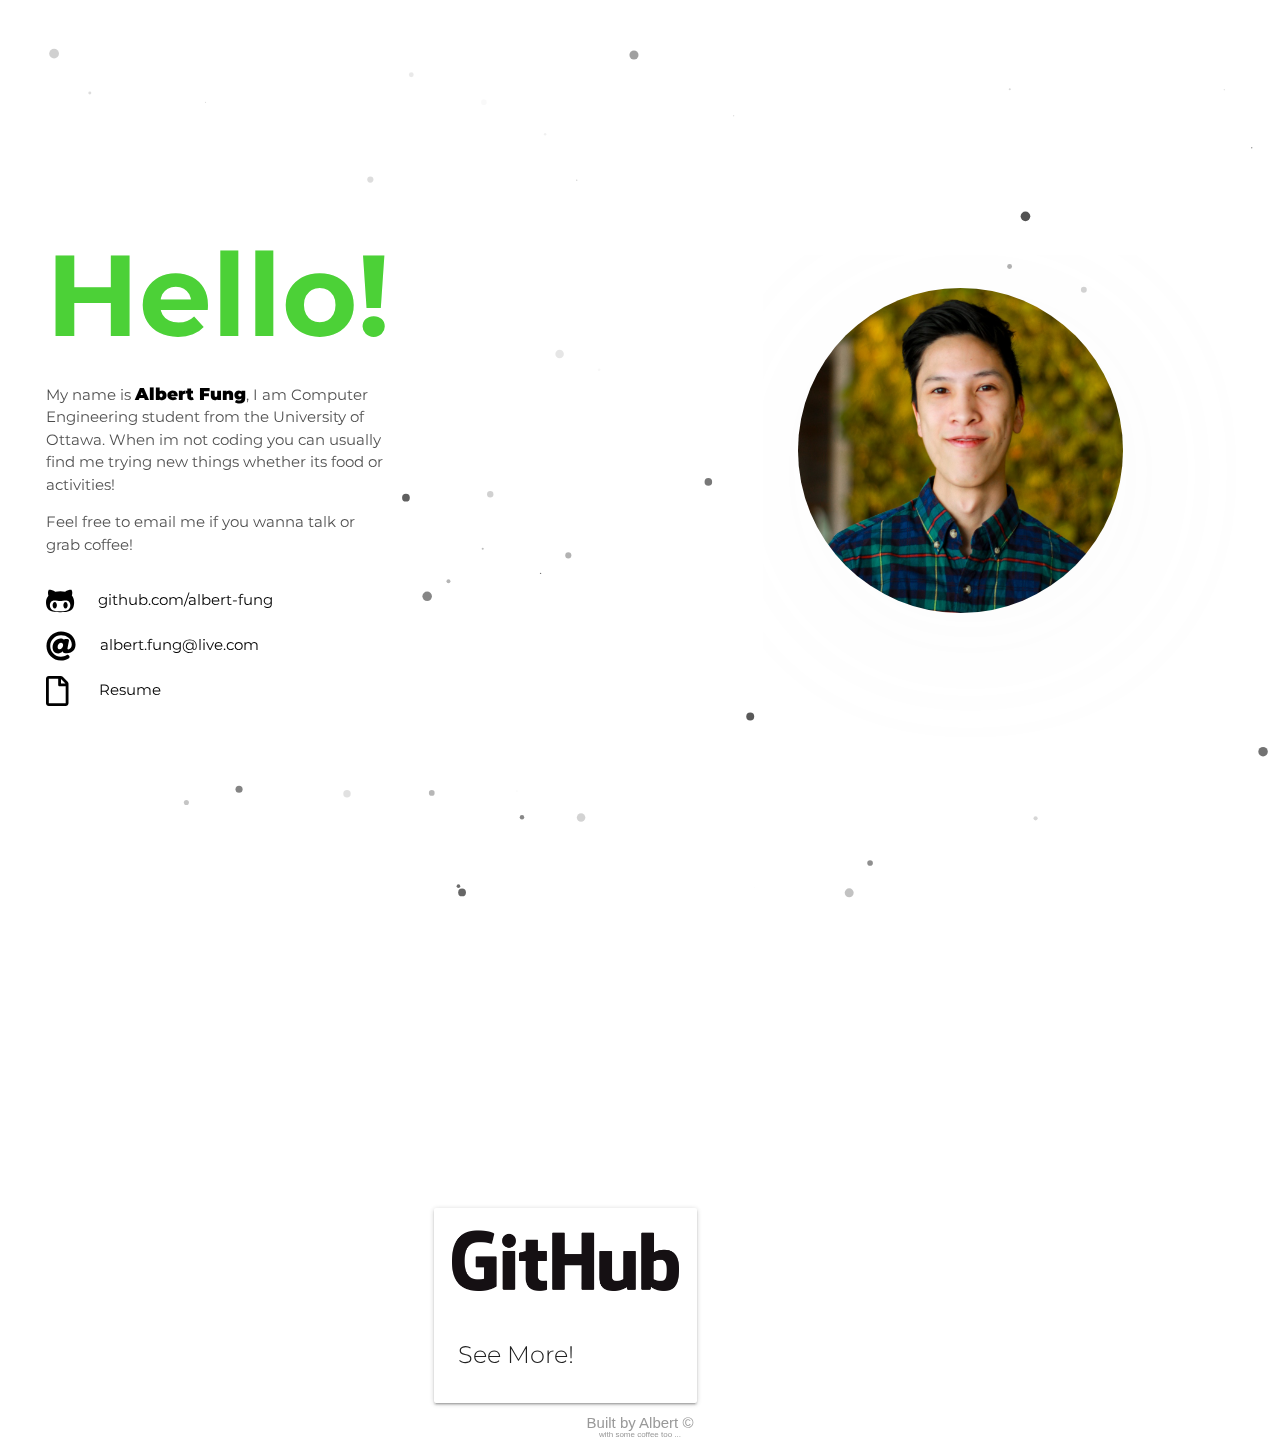
<file: index.html>
<!DOCTYPE html>
<html>
<head>
    <meta charset="utf-8" />
    <meta name="viewport" content="width=device-width">
    <meta http-equiv="X-UA-Compatible" content="IE=edge">
    <title>Albert Fung</title>
    <link rel="stylesheet" href="sass/Frontpage.css">
    <link rel="icon" type="image/ico" href="./assets/images/icon.png" />
    <!-- materialize css/js (for cards) -->
    <link rel="stylesheet" href="./assets/materialize.css">  
    <script src="./assets/materialize.js"> </script>
    <!--Font Awesome Icons-->
    <script defer src="./assets/fontawesome.js"></script>
   
    <!--Fonts-->
    <link href="https://fonts.googleapis.com/css?family=Montserrat" rel="stylesheet">
    <!--AOS animations-->
    <link rel="stylesheet" href="./assets/AOS/aos.css">
    <script src="./assets/AOS/aos.js"></script>
    
    <!--Particles js -->
    <script src="assets/particles.js"></script>
    <script src="background-particles.js"></script>
  </head>
  
<body>
<!--Hero page -->
  <section class="Landingpage">
    <div class="container--center-self " id="portrait">
      <img data-aos="fade-down" src="assets/images/portrait.jpg" alt="Self-Portrait">
    </div>
    <div id="subtitle" class="container--center-self">
      <div>
        <p><span id=greetings>Hello!</span><br>
          My name is <span id="name">Albert Fung</span>, I am Computer Engineering 
          student from the University of Ottawa.
          When im not coding you can usually find me 
          trying new things whether its food or activities!
      
          <p>Feel free to email me if you wanna talk or grab coffee!</p>
        </p>
        <!--Section about contact information , resume and github-->
        <div id="contactInfo">
          <div class="contactInfo_element">
            <a target="_blank" href="https://github.com/albert-fung">
              <i class="fab fa-github-alt fa-2x"></i>
              <span>github.com/albert-fung</span>
            </a>
          </div>
          <div class="contactInfo_element">
            <a href="mailto:albert.fung@live.com">
              <i class="fas fa-at fa-2x"></i>
              <span>albert.fung@live.com</span>
            </a>
          </div>
          <div class="contactInfo_element">
            <a href="./assets/Albert-Fung-Resume.pdf" download> 
              <i class="far fa-file fa-2x "></i>
             <span class="re-center">Resume</span>
            </a>
          </div>
        </div>
      </div>
    </div>

      <div id="particles-js">
      </div>
    </section>    
    <section id="projects">
      <div data-aos="fade-down" class="container--center-self project_title">Some Projects!</div>    
      <div class="project_demos" >
        <!--Project 1 -->
        <div data-aos="fade-down"  class="card">
          <div class="card-image waves-effect waves-block waves-light">
            <img class="activator" src="assets/images/projects_1.jpg">
          </div>
          <div class="card-content">
            <span class="card-title activator grey-text text-darken-4">Project Bee<i class="fas fa-caret-up right"></i></span>
            <p><a target="_blank" href="https://github.com/albert-fung/Project-Bee">Github</a></p>
          </div>
          <div class="card-reveal">
            <span class="card-title grey-text text-darken-4">Project Bee<i class="fas fa-times right"></i></span>
            <p class="notdone_red">Currently in development</p>
            <p>Working in a team to create 
              a real time system to collect
              data on beehives and to display 
              on a website using Firebase cloud</p>
            <p>
              <b>Role:</b> Front end developer
            </p>
            <p>
              <b>Tools:</b> Firebase SDK and ReactJS  
            </p>
          </div>
        </div>
        <!--Project 2 -->
        <div data-aos="fade-down" class="card">
          <div class="card-image waves-effect waves-block waves-light">
            <img class="activator" src="assets/images/projects_2.JPG">
          </div>
          <div class="card-content">
            <span class="card-title activator grey-text text-darken-4">Food<i class="fas fa-caret-up right"></i></span>
            <p><a href="https://github.com/albert-fung/Food">Github</a></p>
          </div>
          <div class="card-reveal">
            <span class="card-title grey-text text-darken-4">Food<i class="fas fa-times right"></i></span>
            <p>
            A Yelp inspired website that searches
            for food at your current location or 
            anywhere around the world using yelp fusion api 
            and google maps api 
            </p>
            <p>
            <b>Tools:</b> ReactJS 
            </p>
          </div>
        </div>
        <!--Project 3-->
        <div data-aos="fade-down" class="card">
            <div class="card-image waves-effect waves-block waves-light">
              <img class="activator" src="assets/images/projects_3.JPG">
            </div>
            <div class="card-content">
              <span class="card-title activator grey-text text-darken-4">Weather App<i class="fas fa-caret-up right"></i></span>
              <p><a href="https://github.com/albert-fung/Weather-app-">Github</a></p>
            </div>
            <div class="card-reveal">
              <span class="card-title grey-text text-darken-4">Weather app<i class="fas fa-times right"></i></span>
              <p>
               A responsive website that provides the  
               weekly weather forecast using Dark skies API and google maps api 
              </p>
              <p>
                <b>Tools:</b> JQuery and Bootstrap
              </p>
            </div>
          </div>
          <a target="_blank" href="https://github.com/albert-fung?tab=repositories">
          <div class="card">
              <div class="card-image waves-effect waves-block waves-light">
                <img class="activator" src="assets/images/see_more.png">
              </div>
              <div class="card-content">
                <span class="card-title activator grey-text text-darken-4">See More!</span>
              </div>
          </div>
          </a>
      </div>
    </section>
    <footer>
      Built by Albert &#169;
      <br>
      <span class="sm-font">
      with some coffee too ...
    </span>  
    </footer>
    
    <script>
      document.addEventListener("DOMContentLoaded", function(event) { 
        AOS.init({once: true});
      }); 
    </script>
</body>
</html>
</file>
<file: sass/Frontpage.css>
body,
html {
  margin: 0;
}

/*Background particles*/
#particles-js {
  width: 100vw;
  height: 100vh;
  position: fixed;
  z-index: -10;
  top: 0;
  left: 0;
}

/**Scroll bar **/
/* width */
::-webkit-scrollbar {
  width: 12px;
}

/* Handle */
::-webkit-scrollbar-thumb {
  background: #cacaca;
  border-radius: 10px;
}

/* Handle on hover */
::-webkit-scrollbar-thumb:hover {
  background: #bdbdbd;
}

/*container for landing page*/
.Landingpage {
  display: grid;
  height: 100vh;
  grid-template-columns: 25% 25% 50%;
  grid-template-areas: "subtitle blank photo";
}

/*words on landing page*/
#subtitle {
  color: rgba(0, 0, 0, 0.7);
  grid-area: subtitle;
  margin: 1vh 1vw 1vh 10vw;
  font-family: "Montserrat", sans-serif;
  background-color: white;
}
#subtitle #greetings {
  font-weight: bold;
  color: #4cd137;
  font-size: 9vw;
}
#subtitle #name {
  color: black;
  font-weight: 1000;
  font-size: 1.1em;
}

.container--center-self {
  display: flex;
  align-self: center;
  justify-self: center;
}

#portrait {
  grid-area: photo;
  border-radius: 50%;
  box-shadow: 10px 21px 300px -85px rgba(231, 231, 231, 0.75);
}
#portrait img {
  overflow: hidden;
  background: white;
  border-radius: 50%;
  width: 325px;
  height: 325px;
}

.contactInfo_element {
  padding-top: 15px;
}
.contactInfo_element svg {
  display: inline-block;
  vertical-align: middle;
}
.contactInfo_element a {
  cursor: pointer;
  color: black;
  text-decoration: none;
  transition: all 0.2s;
}
.contactInfo_element a:hover {
  color: rgba(0, 0, 0, 0.6);
  text-decoration: none;
}
.contactInfo_element span {
  margin-left: 20px;
}
.contactInfo_element .re-center {
  padding-left: 7px;
}

#projects {
  display: grid;
  font-family: "Montserrat", sans-serif;
  height: 100%;
  grid-template-columns: 30% 70%;
  grid-template-areas: "subtitle demo";
}
#projects .project_title {
  margin-left: 2vw;
  color: #48dbfb;
  grid-area: subtitle;
  font-size: 7vw;
  font-weight: bold;
  z-index: 10;
}
#projects .project_demos {
  grid-area: demo;
  display: grid;
  grid-template-columns: 33% 33% 33%;
  grid-column-gap: 20px;
  grid-template-rows: 300px;
  margin: auto 50px auto 50px;
}

.notdone_red {
  color: red;
}

.card-title svg {
  pointer-events: none;
}

footer {
  color: rgba(128, 128, 128, 0.8);
  text-align: center;
  line-height: 9px;
}
footer .sm-font {
  font-size: 8px;
}

@media screen and (max-width: 800px) {
  .Landingpage {
    display: block;
    height: 100vh;
  }

  #portrait {
    display: flex;
    justify-content: center;
    margin: 75px auto 0 auto;
  }

  .contactInfo_element {
    display: inline-block;
  }
  .contactInfo_element span {
    margin: 0;
  }
  .contactInfo_element a svg {
    margin-left: 10px;
  }
  .contactInfo_element .re-center {
    margin: 0;
  }

  #projects .project_demos {
    grid-template-columns: 48% 48%;
  }
}

/*# sourceMappingURL=Frontpage.css.map */
</file>
